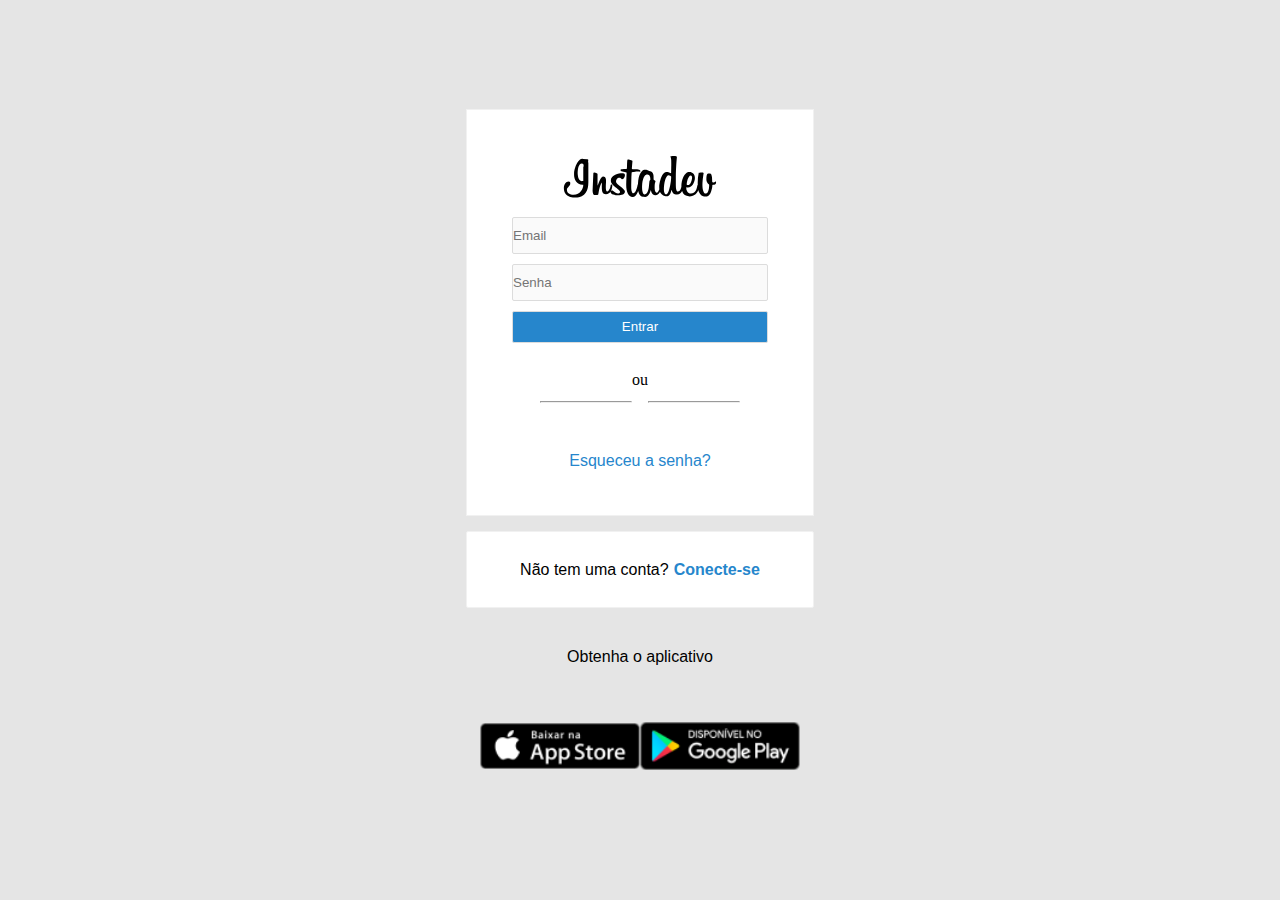
<file: ProjetoInstaDev/0InstadevFrontLogin/Index.html>
<!DOCTYPE html>
<html lang="pt-br">

<head>
    <meta charset="UTF-8">
    <meta http-equiv="X-UA-Compatible" content="IE=edge">
    <meta name="viewport" content="width=device-width, initial-scale=1.0">
    <title>InstaDev</title>
    <link rel="stylesheet" href="css/style.css">
</head>

<body>
    <main>
        <section class="container_login">
            <img src="Assets/Instadev.svg" class="logo_login" alt="">
            <form class="form_log">

                <input class="inputs_log" type="email" placeholder="Email" required>

                <input class="inputs_log" type="password" placeholder="Senha" required>

                <button class="inputs_log botão" type="submit">Entrar</button>

            </form>
            <div class="div_linha">
                <hr>
                <p>ou</p>
                <hr>
            </div>
            <a class="esqueceu_senha" href="">Esqueceu a senha?</a>
        </section>
        <div class="conectar_contas">
            <p>Não tem uma conta?</p>
            <a href="">Conecte-se</a>
        </div>
        <span class="apps">Obtenha o aplicativo</span>
        <div class="img_apps">
            <img src="Assets/app_store 1.png" alt="Loja da Appstore">
            <img src="Assets/google_play 1.png" alt="Loja da GooglePlay">
        </div>

    </main>
</body>

</html>
</file>
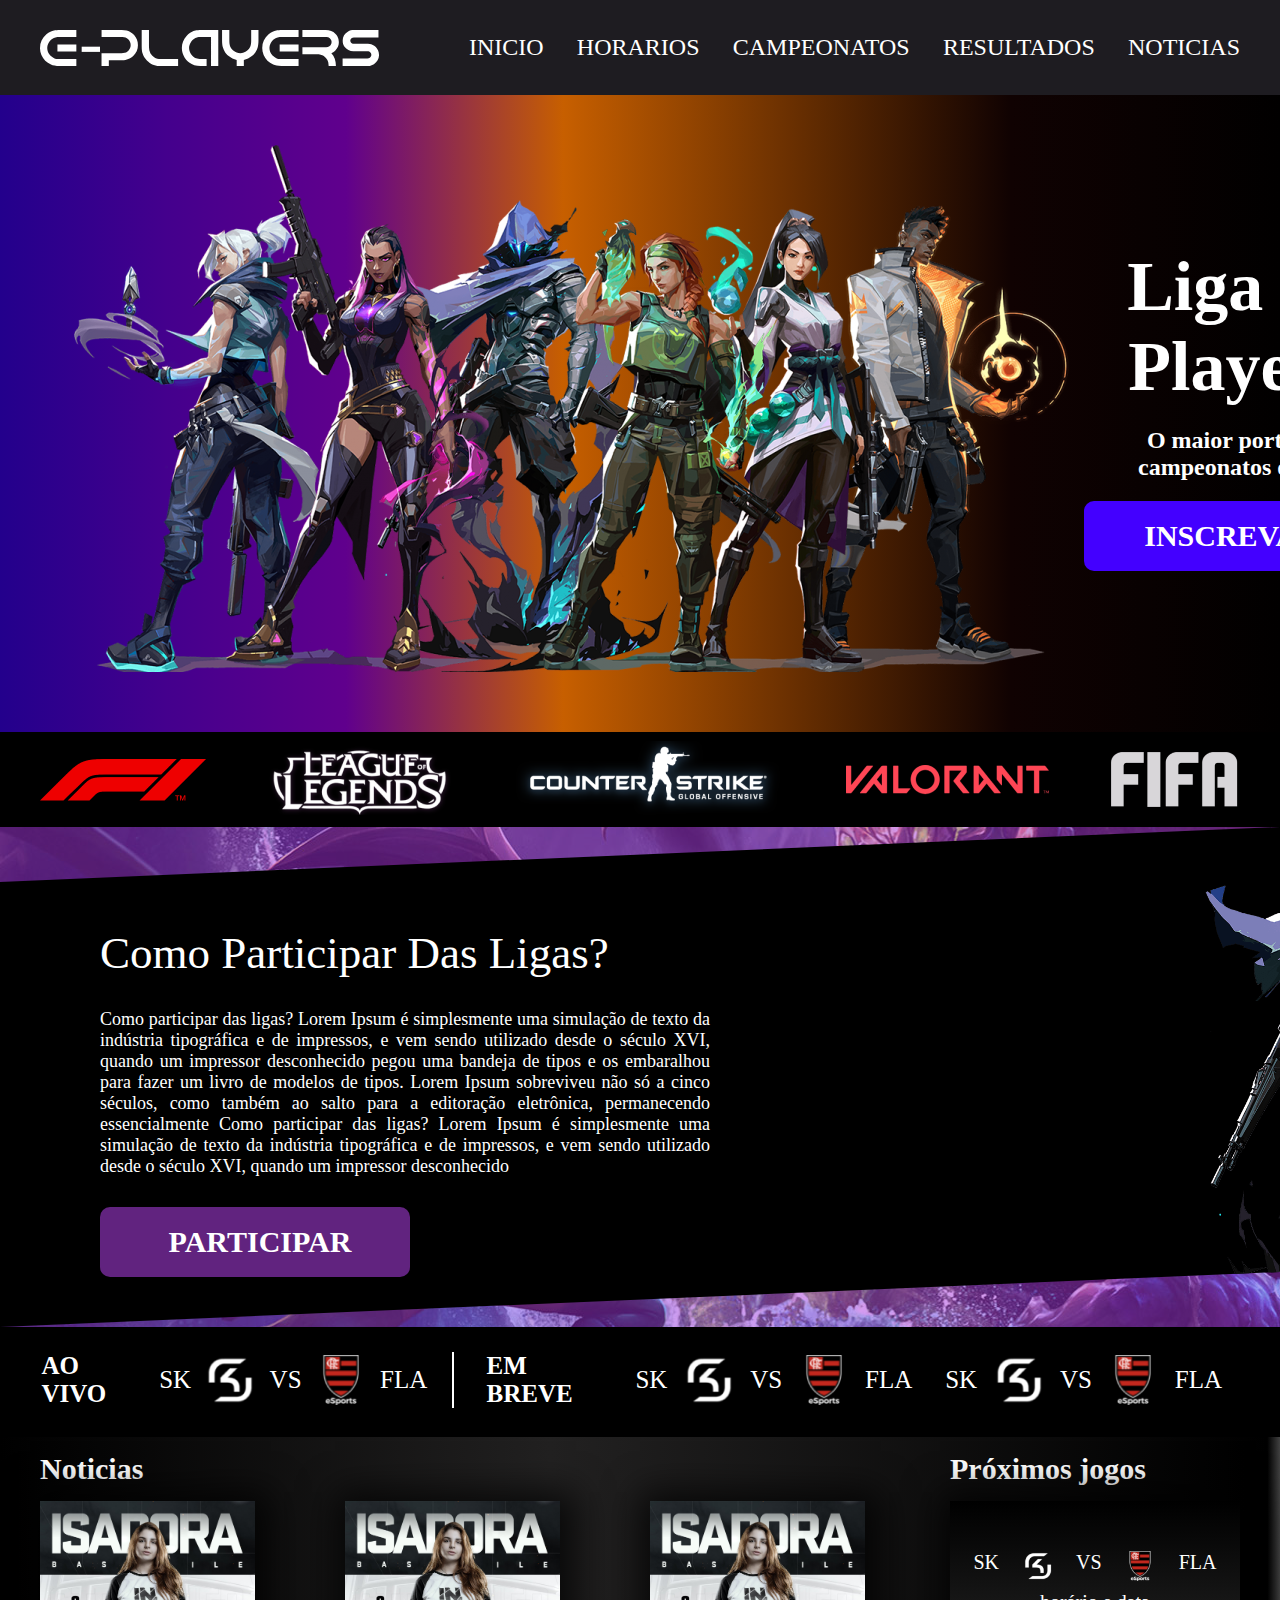
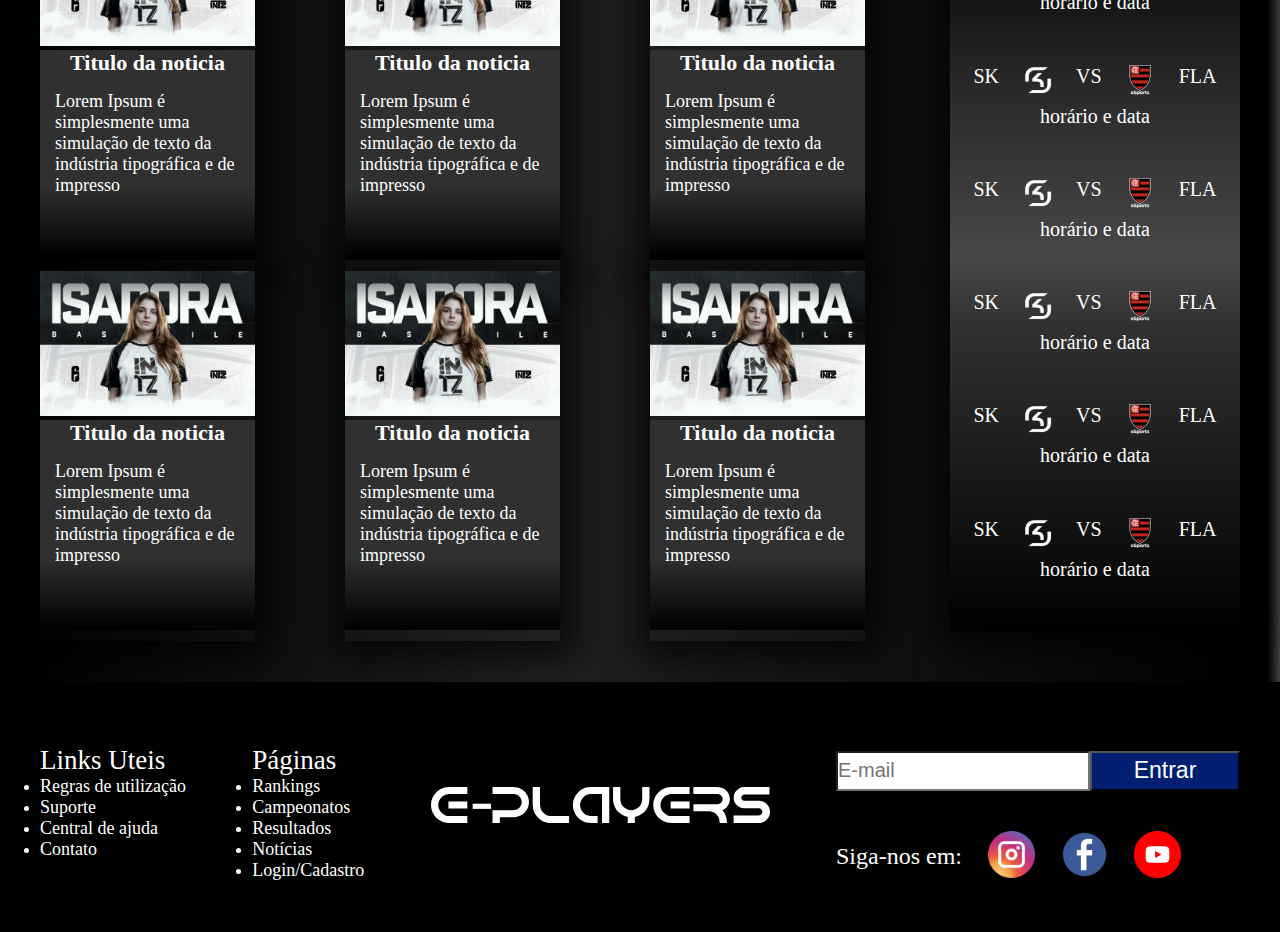
<file: Projetos/Projeto-E-Players/index.html>
<!DOCTYPE html>
<html lang="pt-br">

<head>
    <meta charset="UTF-8">
    <meta http-equiv="X-UA-Compatible" content="IE=edge">
    <meta name="viewport" content="width=device-width, initial-scale=1.0">
    <title>E-Players</title>
    <link rel="stylesheet" href="estiloEP.css">
</head>

<body>
    <header>
        <div class="container_header container">
            <div class="logo_header">
                <img src="imagens/logo.svg">
            </div>
            <nav class="nav_header">
                <a href="#inicio">Inicio</a>
                <a href="#noticias">Horarios</a>
                <a href="#campeonatos">Campeonatos</a>
                <a href="#partidas">Resultados</a>
                <a href="#noticias">Noticias</a>
            </nav>
        </div>
    </header>
    <main>
        <section id="inicio" class="banner">
            <div class="container_banner">
                <img src="imagens/valorant-database-radiants-1024x527 1.png">
                <div class="texto_banner">
                    <h1>Liga E-Players</h1>
                    <span>O maior portal de campeonatos online</span>
                    <a href="player.html">inscreva-se</a>
                </div>
            </div>
        </section>
        <section class="container_jogos">
            <nav class="nav_jogos container">
                <img src="imagens/formula-1-logo.png">
                <img src="imagens/logo-lol.png">
                <img src="imagens/Counter-Strike-Logo.png">
                <img src="imagens/valorant-logo.png">
                <img src="imagens/FIFA_logo.png">
            </nav>
        </section>
        <section id="campeonatos" class="container_ligas">
            <div class="box_ligas">
                <div class="texto_ligas container">
                    <span>Como Participar Das Ligas?</span>
                    <p>Como participar das ligas? Lorem Ipsum é simplesmente uma simulação de texto da indústria tipográfica e de impressos, e vem sendo utilizado desde o século XVI, quando um impressor desconhecido pegou uma bandeja de tipos e os embaralhou
                        para fazer um livro de modelos de tipos. Lorem Ipsum sobreviveu não só a cinco séculos, como também ao salto para a editoração eletrônica, permanecendo essencialmente Como participar das ligas? Lorem Ipsum é simplesmente uma simulação
                        de texto da indústria tipográfica e de impressos, e vem sendo utilizado desde o século XVI, quando um impressor desconhecido
                    </p>
                    <a href="cadastro.html">participar</a>
                    <div class="banner_ligas">
                        <img src="imagens/V_AGENTS_587x900_Omen.png">
                    </div>
                </div>
            </div>
        </section>
        <section id="partidas" class="partidas">
            <div class="container">
                <div class="container_partidas">
                    <div class="ao_vivo">
                        <h2>Ao vivo</h2>
                        <a href="#" class="partida">
                            <span>sk</span>
                            <img src="imagens/sk-logo.png">
                            <span>vs</span>
                            <img src="imagens/fla-logo.png">
                            <span>fla</span>
                        </a>
                    </div>
                    <div class="em_breve">
                        <h2>Em breve</h2>
                        <div class="partida">
                            <span>sk</span>
                            <img src="imagens/sk-logo.png">
                            <span>vs</span>
                            <img src="imagens/fla-logo.png">
                            <span>fla</span>
                        </div>
                        <div class="partida">
                            <span>sk</span>
                            <img src="imagens/sk-logo.png">
                            <span>vs</span>
                            <img src="imagens/fla-logo.png">
                            <span>fla</span>
                        </div>
                    </div>
                </div>
            </div>
        </section>
        <section id="noticias" class="banner_noticias">
            <div class="posicionamento_partidas">
                <section class="noticias container">
                    <div>
                        <h2>Noticias</h2>

                        <div class="container_noticias">
                            <article>
                                <img src="imagens/player.jpg">
                                <div class="informacoes">
                                    <h3>Titulo da noticia</h3>
                                    <p> Lorem Ipsum é simplesmente uma simulação de texto da indústria tipográfica e de impresso
                                    </p>
                                </div>
                            </article>
                            <article>
                                <img src="imagens/player.jpg">
                                <div class="informacoes">
                                    <h3>Titulo da noticia</h3>
                                    <p> Lorem Ipsum é simplesmente uma simulação de texto da indústria tipográfica e de impresso
                                    </p>
                                </div>
                            </article>
                            <article>
                                <img src="imagens/player.jpg">
                                <div class="informacoes">
                                    <h3>Titulo da noticia</h3>
                                    <p> Lorem Ipsum é simplesmente uma simulação de texto da indústria tipográfica e de impresso
                                    </p>
                                </div>
                            </article>
                            <article>
                                <img src="imagens/player.jpg">
                                <div class="informacoes">
                                    <h3>Titulo da noticia</h3>
                                    <p> Lorem Ipsum é simplesmente uma simulação de texto da indústria tipográfica e de impresso
                                    </p>
                                </div>
                            </article>
                            <article>
                                <img src="imagens/player.jpg">
                                <div class="informacoes">
                                    <h3>Titulo da noticia</h3>
                                    <p> Lorem Ipsum é simplesmente uma simulação de texto da indústria tipográfica e de impresso
                                    </p>
                                </div>
                            </article>
                            <article>
                                <img src="imagens/player.jpg">
                                <div class="informacoes">
                                    <h3>Titulo da noticia</h3>
                                    <p> Lorem Ipsum é simplesmente uma simulação de texto da indústria tipográfica e de impresso
                                    </p>
                                </div>
                            </article>
                        </div>
                    </div>
                    <div class="horarios">
                        <h2>Próximos jogos</h2>
                        <div class="horarios_box">
                            <div class="info_partida">
                                <div class="jogo_partida">
                                    <span>sk</span>
                                    <img src="imagens/sk-logo.png">
                                    <span>vs</span>
                                    <img src="imagens/fla-logo.png">
                                    <span>fla</span>
                                </div>
                                <span>horário e data</span>
                            </div>
                            <div class="info_partida">
                                <div class="jogo_partida">
                                    <span>sk</span>
                                    <img src="imagens/sk-logo.png">
                                    <span>vs</span>
                                    <img src="imagens/fla-logo.png">
                                    <span>fla</span>
                                </div>
                                <span>horário e data</span>
                            </div>
                            <div class="info_partida">
                                <div class="jogo_partida">
                                    <span>sk</span>
                                    <img src="imagens/sk-logo.png">
                                    <span>vs</span>
                                    <img src="imagens/fla-logo.png">
                                    <span>fla</span>
                                </div>
                                <span>horário e data</span>
                            </div>
                            <div class="info_partida">
                                <div class="jogo_partida">
                                    <span>sk</span>
                                    <img src="imagens/sk-logo.png">
                                    <span>vs</span>
                                    <img src="imagens/fla-logo.png">
                                    <span>fla</span>
                                </div>
                                <span>horário e data</span>
                            </div>
                            <div class="info_partida">
                                <div class="jogo_partida">
                                    <span>sk</span>
                                    <img src="imagens/sk-logo.png">
                                    <span>vs</span>
                                    <img src="imagens/fla-logo.png">
                                    <span>fla</span>
                                </div>
                                <span>horário e data</span>
                            </div>
                            <div class="info_partida">
                                <div class="jogo_partida">
                                    <span>sk</span>
                                    <img src="imagens/sk-logo.png">
                                    <span>vs</span>
                                    <img src="imagens/fla-logo.png">
                                    <span>fla</span>
                                </div>
                                <span>horário e data</span>
                            </div>
                        </div>
                    </div>
                </section>
            </div>
        </section>
    </main>
    <footer>
        <div class="container_footer">
            <div class="container box_footer">
                <nav class="nav_footer">
                    <span>Links Uteis</span>
                    <ul class="lista_footer">
                        <li><a href="#">Regras de utilização</a></li>
                        <li><a href="#">Suporte</a></li>
                        <li><a href="#">Central de ajuda</a></li>
                        <li><a href="#">Contato</a></li>
                    </ul>
                </nav>
                <nav class="nav_footer">
                    <span>Páginas</span>
                    <ul class="lista_footer">
                        <li><a href="#">Rankings</a></li>
                        <li><a href="#">Campeonatos</a></li>
                        <li><a href="#">Resultados</a></li>
                        <li><a href="#">Notícias</a></li>
                        <li><a href="#">Login/Cadastro</a></li>
                    </ul>
                </nav>
                <a href="#">
                    <img src="imagens/logo.svg" alt="">
                </a>
                <div class="contato_footer">
                    <span>Faça parte do nosso clan, assine nossa newsletter!</span>
                    <div class="formulario_newsletter">
                        <input class="campo_newsletter" type="email" placeholder="E-mail">
                        <input class="botao_newsletter" type="button" value="Entrar">
                    </div>
                    <div class="redes_sociais">
                        <span>Siga-nos em:</span>
                        <a href="https://www.instagram.com/">
                            <img src="imagens/instagram.png">
                        </a>
                        <a href="https://www.facebook.com">
                            <img src="imagens/facebook.png">
                        </a>
                        <a href="https://www.youtube.com/playlist?list=PLQc2LfH6uOhIlOT9kw3iUfs-qUQc5v-DT">
                            <img src="imagens/youtube.png">
                        </a>
                    </div>
                </div>
            </div>
        </div>
    </footer>
</body>

</html>
</file>
<file: ProjetoInstaDev/0InstadevFrontLogin/css/style.css>
*{
    margin: 0;
    padding: 0%;
    box-sizing: 0;
}

main{
    background-color: #e5e5e5;
    display: flex;
    justify-content: center;
    align-items: center;
    flex-direction: column;
    height: 900px;
}

.container_login{
    background-color: white;
    display: flex;
    flex-direction: column;
    align-items: center;
    justify-content: space-between;
    width: 20%;
    height: 35%;
    padding: 45px;
    border-color: #f1f1f1;
    border-style: ridge;
    border-width: thin;
}

.logo_login{
    width: 60%;
}

.form_log{
    display: flex;
    flex-direction: column;
    justify-content: space-between;
    width: 100%;
}

.inputs_log{
    margin-bottom: 10px;
    height: 37px;
    background: #fafafa;
    border: 1px solid #dcdcdc;
    box-sizing: border-box;
    border-radius: 2px;
    font-family: 'Segoe UI', Tahoma, Geneva, Verdana, sans-serif;
    text-decoration-color: #fafafa;
    font-style: normal;
    font-weight: 11px;
    line-height: 15px;
}

.input::placeholder{
    color: #fafafa;
    padding: 10px;
}

.botão{
    background-color: #2686cc;
    color: white;
    font-family: 'Segoe UI', Tahoma, Geneva, Verdana, sans-serif;
    font-weight: normal;
    border: normal;
    border-radius: 2px;
    height: 32px;
   
}

.div_linha{
    display: flex;
    
    
}



hr{
    width: 90px;
    margin: 30px 0;
    
}


.esqueceu_senha{
    /* font-weight: 600; */
    color: #2686cc;
    text-decoration: none ;
    font-family: 'Segoe UI', Tahoma, Geneva, Verdana, sans-serif;
}

.conectar_contas{
    display: flex;
    align-items: center;
    justify-content: center;
    background-color: white;
    border: 1px solid #f1f1f1;
    border-radius: 2px;
    font-family: 'Segoe UI', Tahoma, Geneva, Verdana, sans-serif;
    height: 75px;
    width: 27%;
    margin-top: 15px;

}

.conectar_contas a{
    font-weight: 600;
    color: #2686cc;
    text-decoration: none ;
    margin-left: 5px;
}

.apps{
    margin-top: 40px;
    margin-bottom: 35px;
    font-family: 'Segoe UI', Tahoma, Geneva, Verdana, sans-serif;

}

.img_apps{
    height: 50px;
    width: 25%;
    display: flex;
    align-items: center;
    justify-content: space-between;
    padding: 20px;
}

.img_apps img{
    width: 160px;
}
</file>
<file: Projetos/Projeto-E-Players/estiloEP.css>
* {
    box-sizing: 0;
    padding: 0;
    margin: 0;
}

.container {
    width: 1200px;
    margin: 0 auto;
}

.container_header {
    display: flex;
    justify-content: flex-end;
    height: 100%;
}

header {
    background-color: #1e1c21;
    height: 95px;
    width: 100%;
    position: fixed;
    z-index: 99;
    top: 0;
}

.logo_header {
    display: flex;
    align-items: center;
    justify-content: flex-start;
    margin-right: 90px;
}

.nav_header {
    display: flex;
    justify-content: space-between;
    align-items: center;
    width: 800px;
    height: 100%;
}

.nav_header a {
    color: #fff;
    text-decoration: none;
    text-transform: uppercase;
    font-size: 24px;
}

.banner {
    background: linear-gradient(to right, rgba(35, 0, 140, 1) 0%, rgba(68, 0, 141, 1) 13%, rgba(96, 0, 141, 1) 27%, rgba(199, 95, 0, 1) 44%, rgba(16, 2, 2, 1) 79%, rgba(1, 0, 0, 1) 100%);
}

.container_banner {
    display: flex;
    justify-content: space-between;
    width: 90vw;
    margin-top: 85px;
}

.banner img {
    width: auto;
    height: auto;
    margin-top: 60px;
    margin-left: 60px;
    margin-bottom: 60px;
}

.texto_banner {
    display: flex;
    flex-direction: column;
    justify-content: center;
    align-items: center;
    max-width: 480px;
    margin-right: 30px;
}

.texto_banner h1 {
    font-weight: 700;
    font-size: 70px;
    color: white;
    text-align: center;
}

.texto_banner span {
    margin: 20px 0px;
    font-weight: 700;
    color: white;
    font-size: 24px;
    text-align: center;
}

.texto_banner a {
    display: flex;
    align-items: center;
    padding-left: 10px;
    text-transform: uppercase;
    text-decoration: none;
    justify-content: center;
    font-size: 30px;
    font-weight: 700;
    width: 300px;
    height: 70px;
    color: white;
    background-color: #4300ff;
    border-radius: 10px;
}

.container_jogos {
    display: flex;
    height: 95px;
    background-color: #000;
}

.nav_jogos {
    display: flex;
    align-items: center;
    justify-content: space-between;
}

.container_ligas {
    background-image: url(imagens/banner_ligas.png);
    height: 500px;
}

.box_ligas {
    display: flex;
    justify-content: center;
    background-color: #000;
    clip-path: polygon(100% 0, 100% 89%, 0 100%, 0 11%);
    height: 500px;
    position: relative;
}

.texto_ligas {
    color: #fff;
    height: 500px;
    padding: 100px;
}

.texto_ligas span {
    font-size: 45px;
}

.texto_ligas p {
    font-size: 18px;
    width: 610px;
    text-align: justify;
    margin: 30px 0;
}

.texto_ligas a {
    display: flex;
    align-items: center;
    padding-left: 10px;
    text-transform: uppercase;
    text-decoration: none;
    justify-content: center;
    font-size: 30px;
    font-weight: 700;
    width: 300px;
    height: 70px;
    color: white;
    background-color: #61237F;
    border-radius: 10px;
}

.banner_ligas img {
    display: flex;
    position: absolute;
    width: 320px;
    left: 1200px;
    bottom: 10px;
}

.partidas {
    width: 100%;
    height: 110px;
    background-color: black;
}

.container_partidas {
    display: flex;
    justify-content: space-around;
    align-items: center;
    width: 100%;
    height: 100%;
    padding-top: 25px;
}

.ao_vivo {
    display: flex;
    height: 80%;
    width: 400px;
    text-decoration: none;
    border-right: 2px solid white;
    align-items: center;
    padding-right: 10px;
    margin-right: 30px;
}

.ao_vivo h2 {
    text-transform: uppercase;
    color: white;
    font-size: 25px;
    font-weight: 700;
}

.em_breve {
    display: flex;
    height: 80%;
    text-decoration: none;
    align-items: center;
    width: 752px;
}

.em_breve h2 {
    text-transform: uppercase;
    color: white;
    font-size: 25px;
    font-weight: 700;
}

.partida {
    display: flex;
    align-items: center;
    justify-content: space-evenly;
    height: 100%;
    width: 310px;
    text-decoration: none;
    text-transform: uppercase;
    color: white;
    font-size: 25px;
    font-weight: 400;
}

.partida img {
    width: 50px;
    height: 50px;
}

.posicionamento_partidas {
    display: flex;
}

.banner_noticias {
    width: 100%;
    background: linear-gradient(to right, rgba(0, 0, 0, 1) 0%, rgba(34, 33, 33, 1) 43%, rgba(0, 0, 0, 1) 99%, rgba(65, 65, 65, 1) 100%);
    height: 845px;
}

.container_noticias {
    height: 740px;
    width: 825px;
    display: flex;
    justify-content: space-between;
    flex-wrap: wrap;
}

.noticias {
    display: flex;
    justify-content: space-between;
}

.noticias img {
    width: 215px;
    height: 145px;
}

.noticias h2 {
    color: #fff;
    font-size: 30px;
    margin: 15px 0;
}

article {
    box-shadow: 3px 4px 34px 13px rgba(0, 0, 0, 0.75);
}

.informacoes {
    background: linear-gradient(to bottom, rgba(48, 48, 48, 1) 0%, rgba(48, 48, 48, 1) 65%, rgba(0, 0, 0, 1) 100%);
    width: 215px;
    height: 210px;
    display: flex;
    align-items: center;
    flex-direction: column;
}

.informacoes h3 {
    color: #fff;
    text-decoration: none;
    font-size: 22px;
}

.informacoes p {
    color: #fff;
    text-decoration: none;
    font-size: 18px;
    margin: 15px;
}

.horarios {
    height: 100%;
    width: auto;
    display: flex;
    align-items: flex-start;
    flex-direction: column;
}

.horarios h2 {
    color: white;
    font-weight: 700;
    font-size: 30px;
}

.horarios_box {
    background: linear-gradient(to bottom, rgba(0, 0, 0, 1) 0%, rgba(43, 43, 43, 1) 27%, rgba(72, 72, 72, 1) 49%, rgba(49, 49, 49, 1) 58%, rgba(1, 1, 1, 1) 100%);
    height: 730px;
    width: 290px;
    display: flex;
    justify-content: space-evenly;
    flex-direction: column;
    box-shadow: 3px 4px 34px 13px rgba(0, 0, 0, 0.75);
}

.info_partida {
    height: auto;
    width: 100%;
    display: flex;
    flex-direction: column;
    align-items: center;
    justify-content: space-evenly;
    text-align: center;
    font-weight: 400;
    font-size: 20px;
    color: white;
}

.jogo_partida {
    width: 100%;
    margin-bottom: 10px;
    display: flex;
    justify-content: space-evenly;
    text-transform: uppercase;
}

.jogo_partida img {
    width: 30px;
    height: 30px
}

footer {
    height: 250px;
    width: 100%;
    background-color: #000;
}

.container_footer {
    height: 100%;
}

.box_footer {
    height: 100%;
    display: flex;
    justify-content: space-between;
    align-items: center;
}

.nav_footer {
    display: flex;
    flex-direction: column;
    height: 125px;
}

.nav_footer a {
    text-decoration: none;
    color: #fff;
    font-size: 18px;
}

.nav_footer ul {
    color: #fff;
}

.nav_footer span {
    color: #fff;
    font-size: 27px;
}

.formulario_newsletter {
    width: 100%;
    display: flex;
    height: auto;
    margin-bottom: 40px;
}

.campo_newsletter {
    height: 36px;
    width: 250px;
    background-color: #fff;
    font-size: 20px;
}

.botao_newsletter {
    height: 40px;
    width: 150px;
    background-color: #001f70;
    color: #fff;
    font-size: 23px;
}

.redes_sociais {
    display: flex;
    width: 345px;
    height: auto;
    align-items: center;
    justify-content: space-between;
}

.redes_sociais span {
    font-size: 24px;
    color: #fff;
}

.redes_sociais img {
    width: 47px;
    height: 47px;
}
</file>
